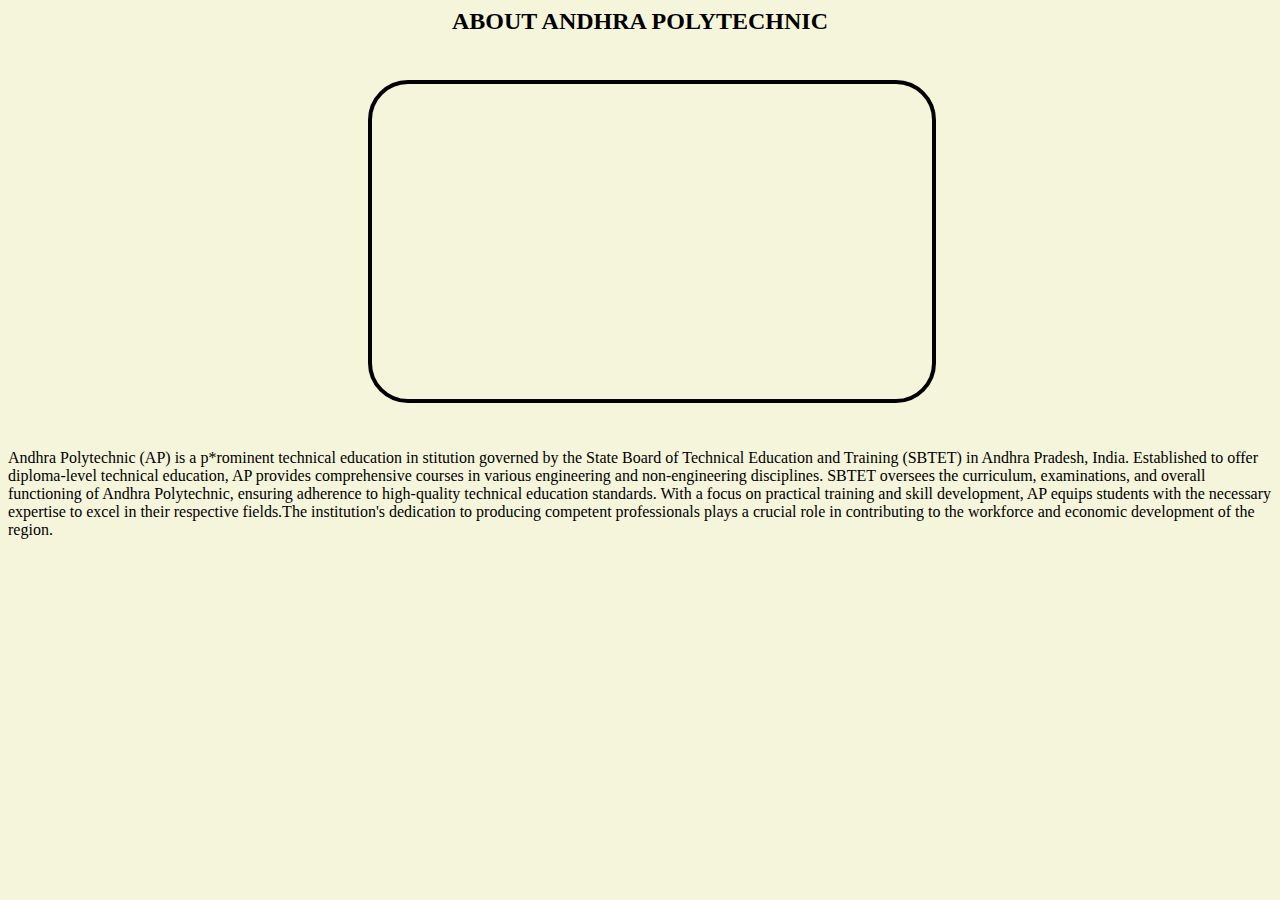
<file: about.html>
<html>
    <head>
        <title>about apt</title>
        <style>
        .yt
            {
              align-content: center;  
              max-resolution: 1080p;
              border: 4px solid black; 
              border-radius: 40px;
              margin-top: 25px; 
              margin-left: 360px;
              margin-bottom: 30px;
            }</style>
        
    </head> 
    <body bgcolor="beige">
        <h2 align="center">ABOUT ANDHRA POLYTECHNIC</h2>
        <iframe class="yt" width="560" height="315" 
        src="https://www.youtube.com/embed/yFaouO1CKfY?si=sn0erqLrqQI5HWud&amp;start=5"
         title="YouTube video player" frameborder="0" allow="accelerometer;
          autoplay; clipboard-write; encrypted-media; gyroscope;
           picture-in-picture; web-share" referrerpolicy="strict-origin-when-cross-origin"
            allowfullscreen></iframe>
        
        <p>Andhra Polytechnic (AP) is a p*rominent technical education in
            stitution governed by the State Board of Technical Education and Training
            (SBTET) in Andhra Pradesh, India. Established to offer diploma-level technical education, 
            AP provides comprehensive courses in various engineering and non-engineering disciplines. 
            SBTET oversees the curriculum, examinations, and overall functioning of Andhra Polytechnic,
            ensuring adherence to high-quality technical education standards. With a focus on practical
            training and skill development, AP equips students with the necessary expertise to excel in
            their respective fields.The institution's dedication to producing competent professionals 
            plays a crucial role in contributing to the workforce and economic development of the region.</p>
    </body>
</html>
</file>
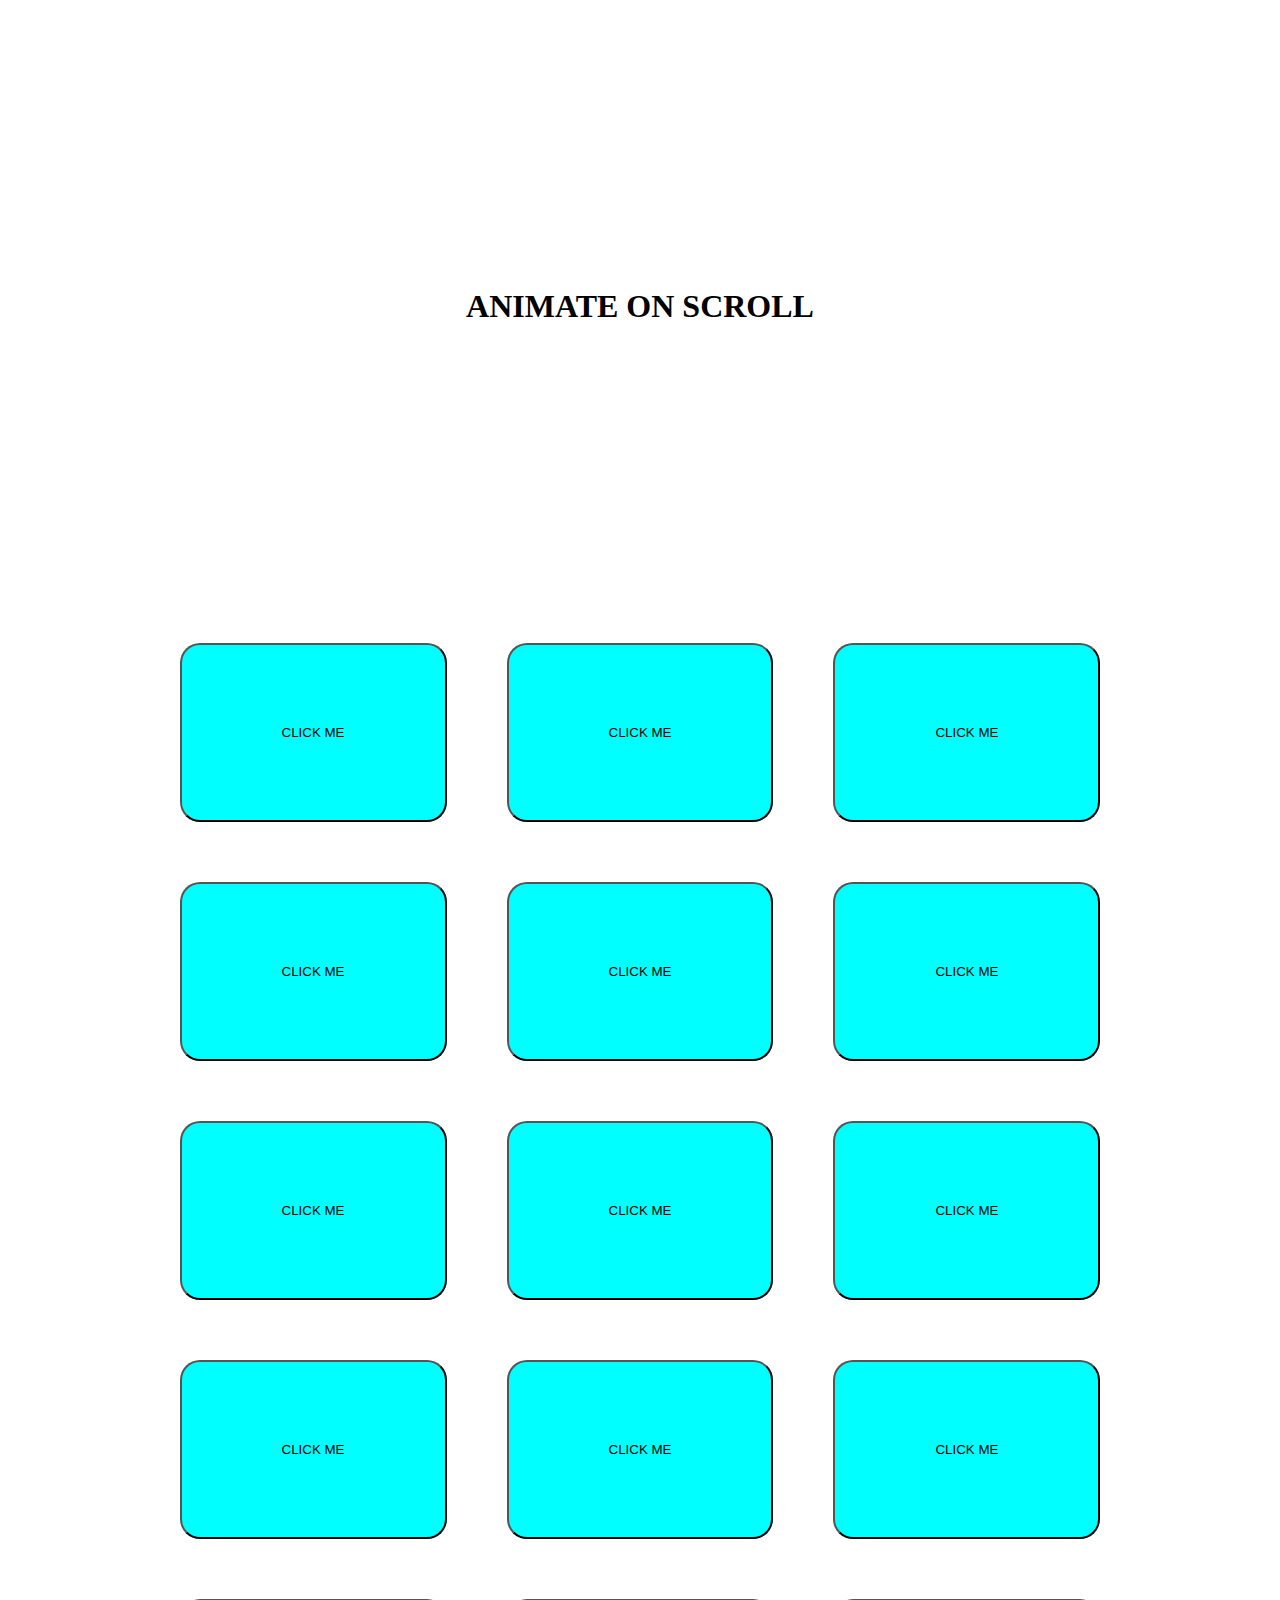
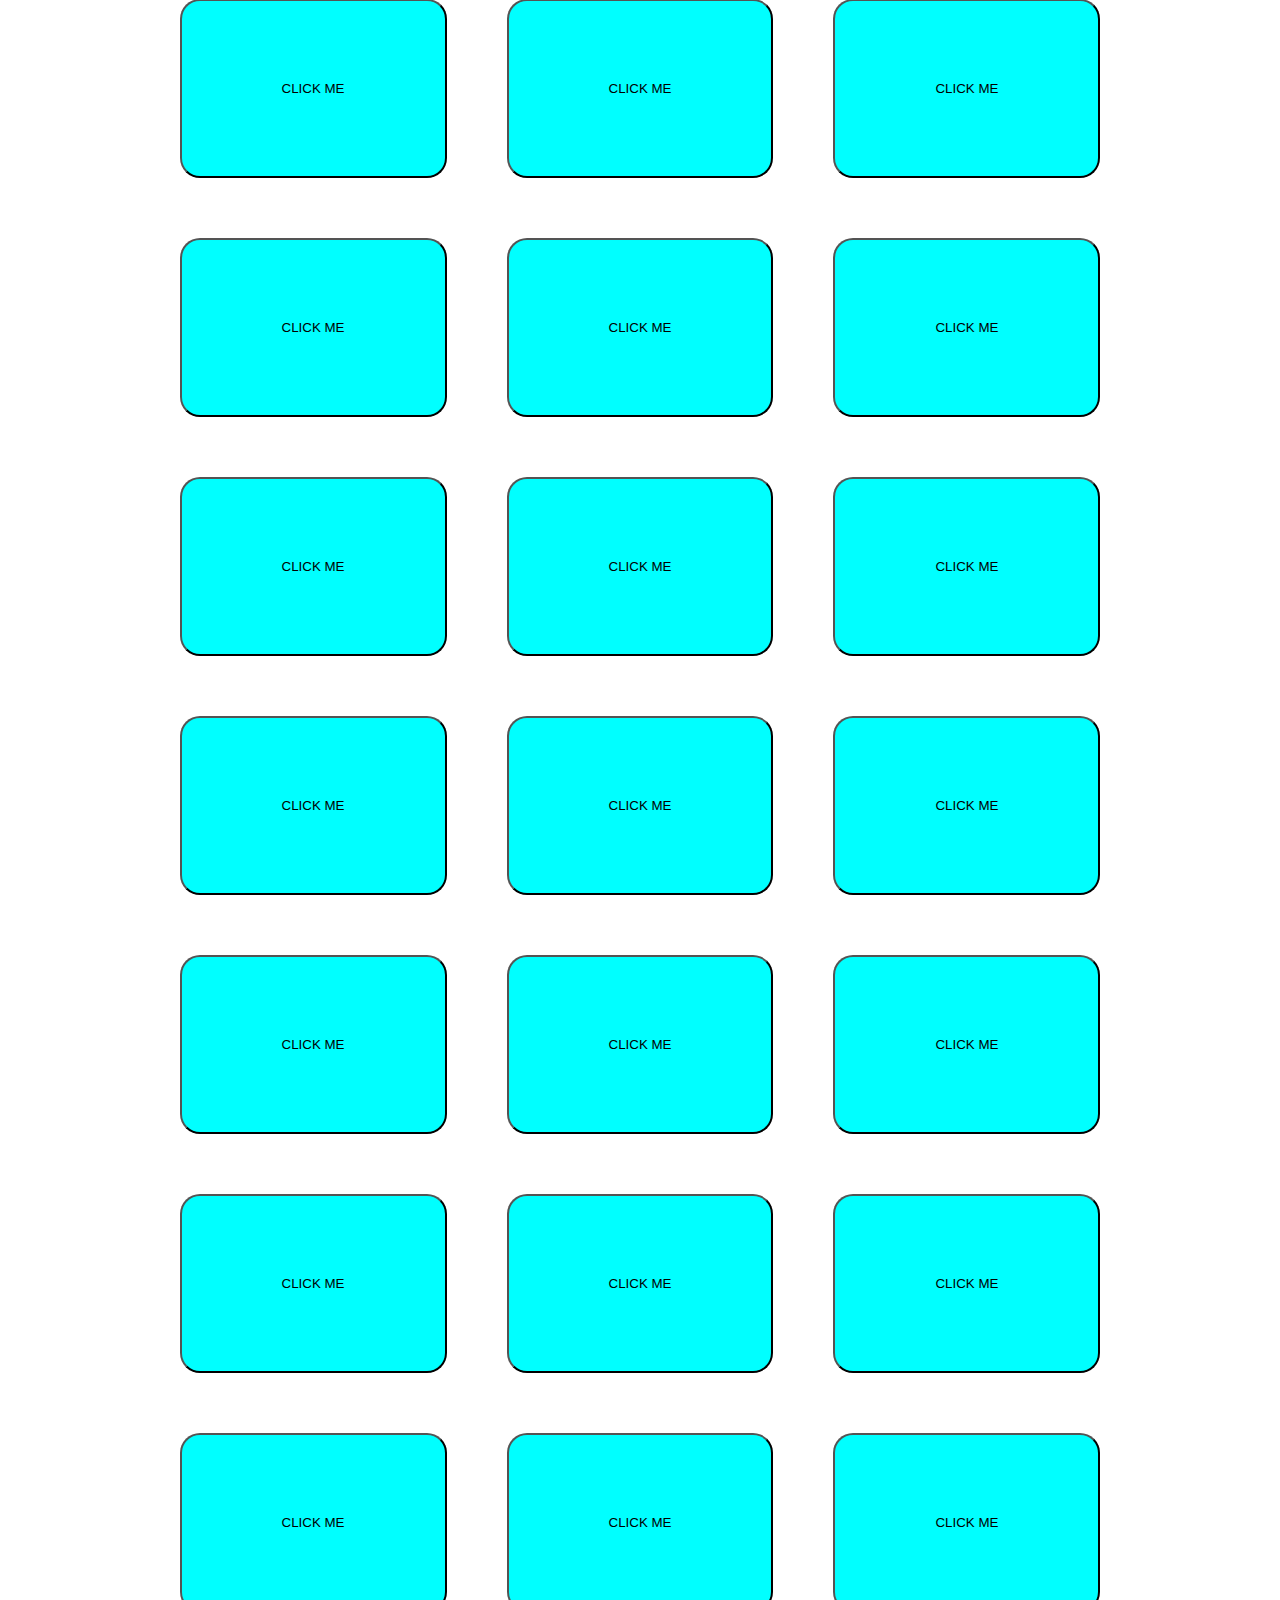
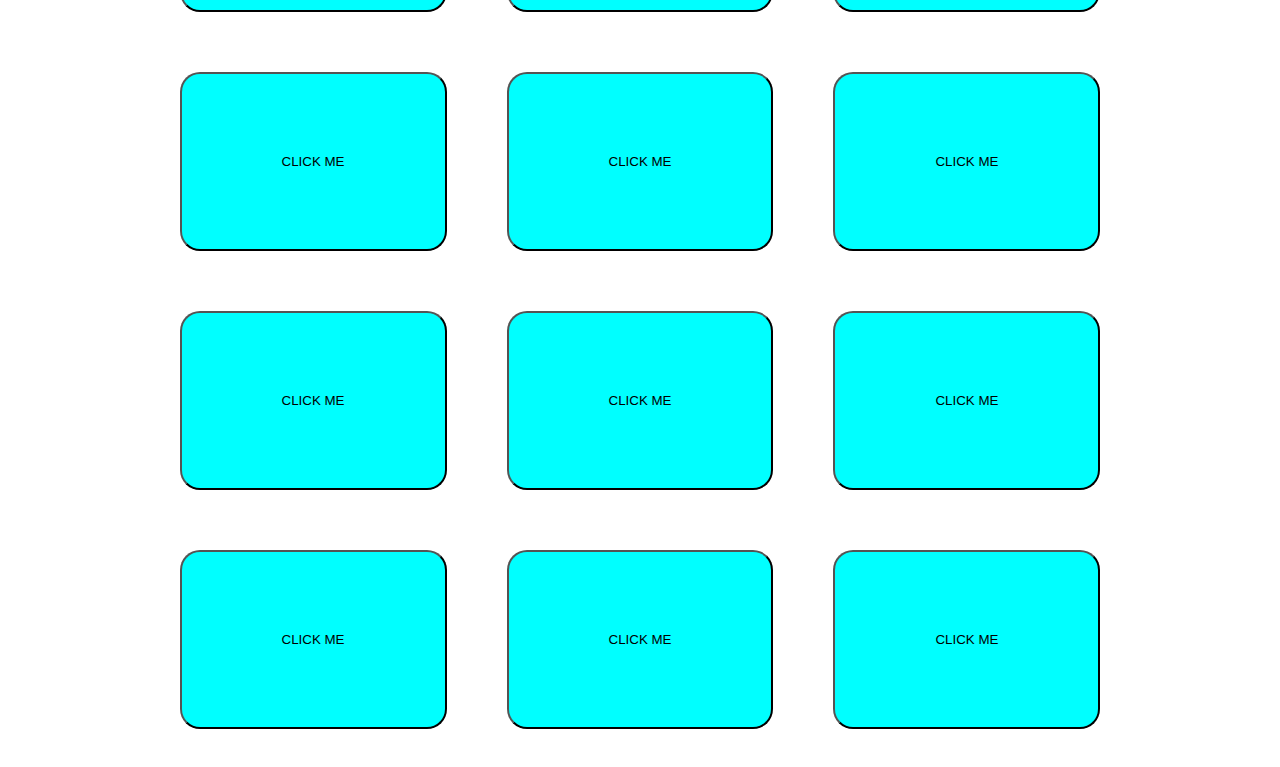
<file: hh.html>
<html>
    <head>
<title> web page </title>
<link rel="stylesheet" href="hr.css">
    </head>
    
    <body>
        <h1> ANIMATE ON SCROLL </h1>
        <div class="view">
        <div class="block" >
            <button class="a "> CLICK ME</button>
            <button class="a "> CLICK ME</button>
            <button class="a "> CLICK ME</button>
        </div>
        <div class="block">
            <button class="a "> CLICK ME</button>
            <button class="a "> CLICK ME</button>
            <button class="a "> CLICK ME</button>
        </div>
        <div class="block">
            <button class="a "> CLICK ME</button>
            <button class="a "> CLICK ME</button>
            <button class="a "> CLICK ME</button>
        </div>
        <div class="block">
            <button class="a "> CLICK ME</button>
            <button class="a "> CLICK ME</button>
            <button class="a "> CLICK ME</button>
        </div>
        <div class="block">
            <button class="a "> CLICK ME</button>
            <button class="a "> CLICK ME</button>
            <button class="a "> CLICK ME</button>
        </div>
        <div class="block"><button class="a "> CLICK ME</button>
            <button class="a "> CLICK ME</button>
            <button class="a "> CLICK ME</button></div>
        <div class="block"><button class="a "> CLICK ME</button>
            <button class="a "> CLICK ME</button>
            <button class="a "> CLICK ME</button></div>
        <div class="block"><button class="a "> CLICK ME</button>
            <button class="a "> CLICK ME</button>
            <button class="a "> CLICK ME</button></div>
        <div class="block"><button class="a "> CLICK ME</button>
            <button class="a "> CLICK ME</button>
            <button class="a "> CLICK ME</button></div>
        <div class="block">
           <button class="a "> CLICK ME</button>
            <button class="a "> CLICK ME</button>
            <button class="a "> CLICK ME</button>
        </div>
        <div class="block">
            <button class="a "> CLICK ME</button>
            <button class="a "> CLICK ME</button>
            <button class="a "> CLICK ME</button>
        </div>
        <div class="block">
            <button class="a "> CLICK ME</button>
            <button class="a "> CLICK ME</button>
            <button class="a "> CLICK ME</button>
        </div>
        <div class="block">
            <button class="a "> CLICK ME</button>
            <button class="a "> CLICK ME</button>
            <button class="a "> CLICK ME</button>
        </div>
        <div class="block">
            <button class="a "> CLICK ME</button>
            <button class="a "> CLICK ME</button>
            <button class="a "> CLICK ME</button>
        </div>
        </div>
    </body>
</html>
</file>
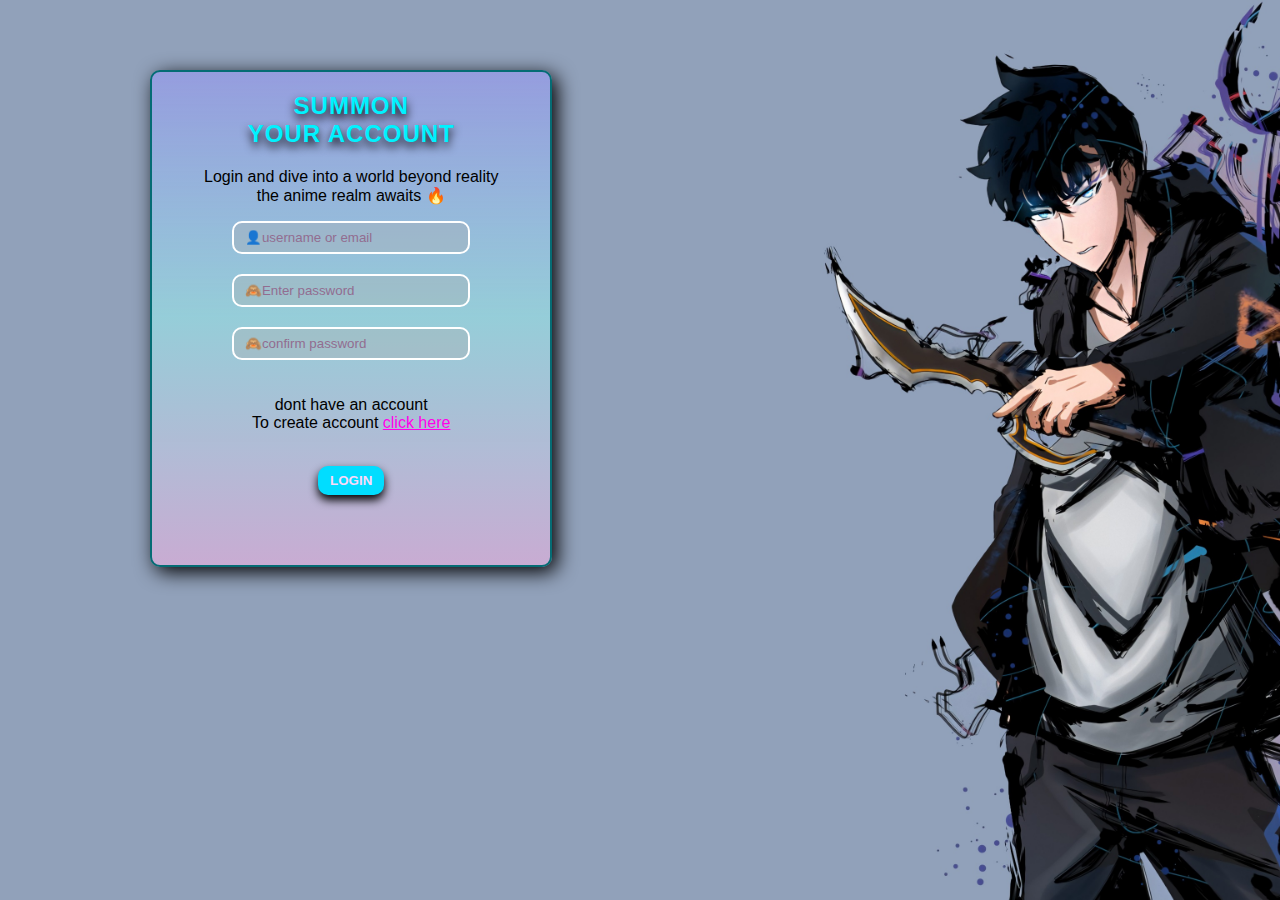
<file: login.html>
<!DOCTYPE html>
<html lang="en">
<head>
    <title>login page</title>
    <link rel="stylesheet" href="login.css">
    <meta name="viewport" content="width=device-width, initial-scale=1">
    <link rel="stylesheet" href="https://cdnjs.cloudflare.com/ajax/libs/font-awesome/6.5.0/css/all.min.css">
</head>
<body>
    <div class="main">
    <div class="frm" align="center">
        <form name="login_form" onsubmit="return submit_form()">
        <legend><h2>SUMMON <br>YOUR ACCOUNT</h2>
            <p>Login and dive into a world beyond reality <br>the anime realm awaits 🔥</p>
            
        </legend>
        
            <input id="user" type="text" placeholder=" 👤username or email"><br>
            <input id="pass" type="password"  placeholder=" 🙈Enter password"><br>
            <input id="cpass" type="password"  placeholder=" 🙈confirm password"><br>
            <p> dont have an account <br>
            To create account <a href="signup.html" class="click">click here</a></p>
            <br>
            <input type="submit" class="n" value="LOGIN" >
        </form>
    </div>
    </div>
   
<script type="text/javascript">
    function submit_form()
    {
        var u =document.getElementById("user").value;
        var p =document.getElementById("pass").value;
        var cp=document.getElementById("cpass").value;
        var letters=/^(?=.*[A-Za-z])(?=.*\d)[A-Za-z\d]+$/;
        var email=/^[^\s@]+@[^\s@]+\.[^\s@]+$/;
        let valid=true;
        if(u==""||p==""||cp=="")
    {
        alert("please enter details correctly");
       valid=false;
    }
     else if (!letters.test(u) && !email.test(u)) {
    errorDiv.innerHTML = "Enter a valid username (letters + numbers) or a valid email address.";
    valid= false;
  }
    else if(p.length > 12)
    {
        alert("password maximum lenght is 12");
       valid=false;
    }
    else if(p.length < 6)
    {
        alert("password minimum lenght is 6");
        valid=false;
    }
    else if(p!==cp) {
        alert("passwords must be equal!");
        valid=false;
    }
    else if (/\s/.test(p)) {
        alert("Password must not contain spaces");
        valid=false;
    }
    // Check for uppercase
    else if (!/[A-Z]/.test(p)) {
        alert("Password must include at least one uppercase letter");
        valid=false;
    }
    // Check for lowercase
    else if (!/[a-z]/.test(p)) {
         alert("Password must include at least one lowercase letter");
         valid=false;
    }
    // Check for number
    else if (!/[0-9]/.test(p)) {
        alert("Password must include at least one number");
        valid=false;
    }
    // Check for special character
    else if (!/[!@#$%^&*(),.?":{}|<>]/.test(p)) {
        alert("Password must include at least one special character");
        valid=false;
    }
    
    if(valid)
    {
        alert("login successfully.... redirecting to main page..");
         setTimeout(() => {
      window.location="index.html";
    }, 500);
  }

  return false; 
    }
</script>
 </body>
 </html>
</file>
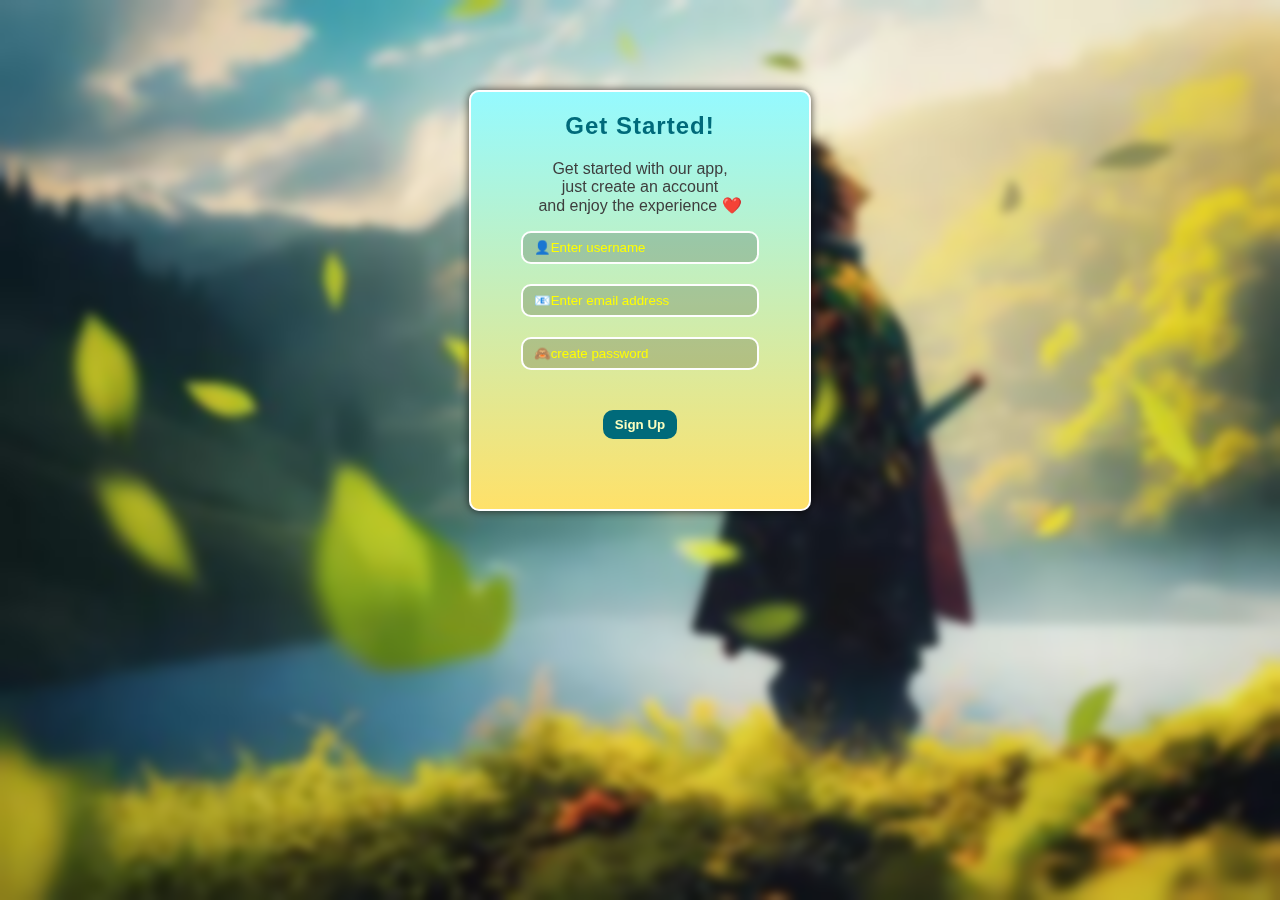
<file: signup.html>
<!DOCTYPE html>
<html lang="en">
<head>
    <title>sign up page</title>
    <link rel="stylesheet" href="signup.css">
    <meta name="viewport" content="width=device-width, initial-scale=1">
    <link rel="stylesheet" href="https://cdnjs.cloudflare.com/ajax/libs/font-awesome/6.5.0/css/all.min.css">
</head>
<body>
    <div class="main">
    <div class="frm" align="center">
        <form name="login_form" onsubmit="return submit_form()">
        <legend><h2>Get Started!</h2>
            <p>Get started with our app,<br>just create an account <br>and enjoy the experience ❤️</p>
        </legend>
        
            <input id="user" type="text" placeholder=" 👤Enter username"><br>
            <input id="email" type="email" placeholder=" 📧Enter email address"><br>
            <input id="pass" type="password"  placeholder=" 🙈create password"><br>
            <input type="submit" class="n" value="Sign Up" >
            
        </form>
    </div>
    </div>
<script type="text/javascript">
    function submit_form()
    {
        var u =document.getElementById("user").value.trim();
        var p =document.getElementById("pass").value;
        var mail=document.getElementById("email").value.trim();
        var letters=/^(?=.*[A-Za-z])(?=.*\d)[A-Za-z\d]+$/;
        var email=/^[^\s@]+@[^\s@]+\.[^\s@]+$/;
        let valid=true;
        if(u==""||p==""||mail=="")
    {
        alert("please enter details correctly");
       valid=false;
    }
    else if(!letters.test(u))
    {
        alert("username must include both characters and numbers");
       valid=false;
    }
    else if(!email.test(mail))
    {
        alert("enter valid email address");
        valid=false;
    }
    else if(p.length > 12)
    {
        alert("password maximum lenght is 12");
       valid=false;
    }
    else if(p.length < 6)
    {
        alert("password minimum lenght is 6");
        valid=false;
    }
    else if (/\s/.test(p)) {
        alert("Password must not contain spaces");
        valid=false;
    }
    // Check for uppercase
    else if (!/[A-Z]/.test(p)) {
        alert("Password must include at least one uppercase letter");
        valid=false;
    }
    // Check for lowercase
    else if (!/[a-z]/.test(p)) {
         alert("Password must include at least one lowercase letter");
         valid=false;
    }
    // Check for number
    else if (!/[0-9]/.test(p)) {
        alert("Password must include at least one number");
        valid=false;
    }
    // Check for special character
    else if (!/[!@#$%^&*(),.?":{}|<>]/.test(p)) {
        alert("Password must include at least one special character");
        valid=false;
    }

    if(valid)
    {
        alert("account created successfully.... redirecting to main page..");
         setTimeout(() => {
      window.location="login.html";
    }, 500);
  }

  return false; 
    }
</script>
 </body>
 </html>
</file>
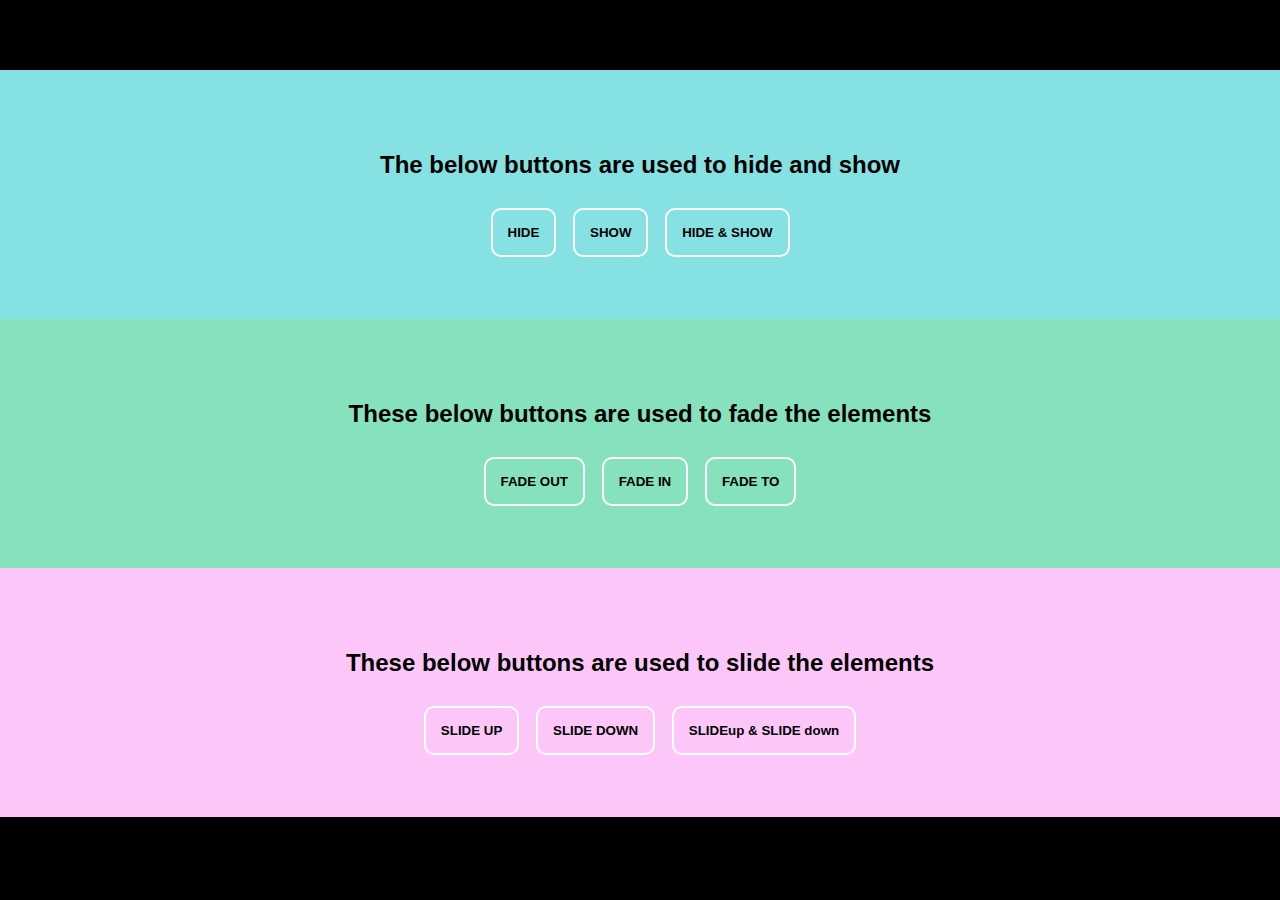
<file: nagala/basic jquery.html>
<html>
    <head>
        <title>basic jquery webpage</title>
        <script src="https://ajax.googleapis.com/ajax/libs/jquery/3.7.1/jquery.min.js"></script>
        <style>
            body{
                margin: 0;
                margin-top: 70px;
                padding: 0;
                background-color: black;
            }
            .a{
                background-color: rgb(134, 226, 226);
                height: 30%;
                align-content: center;
                font-size:x-large;
                font-family: arial;
                font-weight: bold;
            }
            .b{
                background-color: rgb(134, 226, 188);
                height: 30%;
                align-content: center;
                font-size:x-large;
                font-family: arial;
                font-weight: bold;
            }
            .c{
                background-color: rgb(252, 199, 248);
                height: 30%;
                align-content: center;
                font-size:x-large;
                font-family: arial;
                font-weight: bold;
            }
            button{
                padding: 15px;
                background-color: transparent;
                border: 2px solid white;
                border-radius: 10px;
                margin: 5px;
                font-weight: bold;

            }
        </style>
    </head>
    <body>
        
        <div  class="a" align="center">
        <p class="d">The below buttons are used to hide and show</p>
        <button id="hide">HIDE</button>
        <button id="show">SHOW</button>
        <button id="toggle">HIDE & SHOW </button>
    </div>
    <div class="b" align="center">
        <p class="e"> These below buttons are used to fade the elements</p>
        <button id="fadeout">FADE OUT</button>
        <button id="fadein">FADE IN</button>
        <button id="fadeto">FADE TO</button>
    </div>
    <div class="c" align="center">
        <p class="f"> These below buttons are used to slide the elements</p>
        <button id="slideup">SLIDE UP</button>
        <button id="slidedown"> SLIDE DOWN</button>
        <button id="slidetoggle"> SLIDEup & SLIDE down </button>
    </div>
        <script>
            $(function(){
                //display effects
                $("#hide").click(function(){
                    $(".d").hide(500);
                });
                $("#show").click(function(){
                    $(".d").show(500);
                });
                $("#toggle").click(function(){
                    $(".d").toggle(500);
                });
                //fade effects
                $("#fadein").click(function(){
                  $(".e").fadeIn(500);  
                });
                $("#fadeout").click(function(){
                  $(".e").fadeOut(500);  
                });
                $("#fadeto").click(function(){
                  $(".e").fadeTo(500,0.5);  
                });
                //slide effects
                $("#slideup").click(function(){
                  $(".f").slideUp(500);  
                });
                $("#slidedown").click(function(){
                  $(".f").slideDown(500);  
                });
                $("#slidetoggle").click(function(){
                  $(".f").slideToggle(500);  
                });
            });
        </script>
    </body>
</html>
</file>
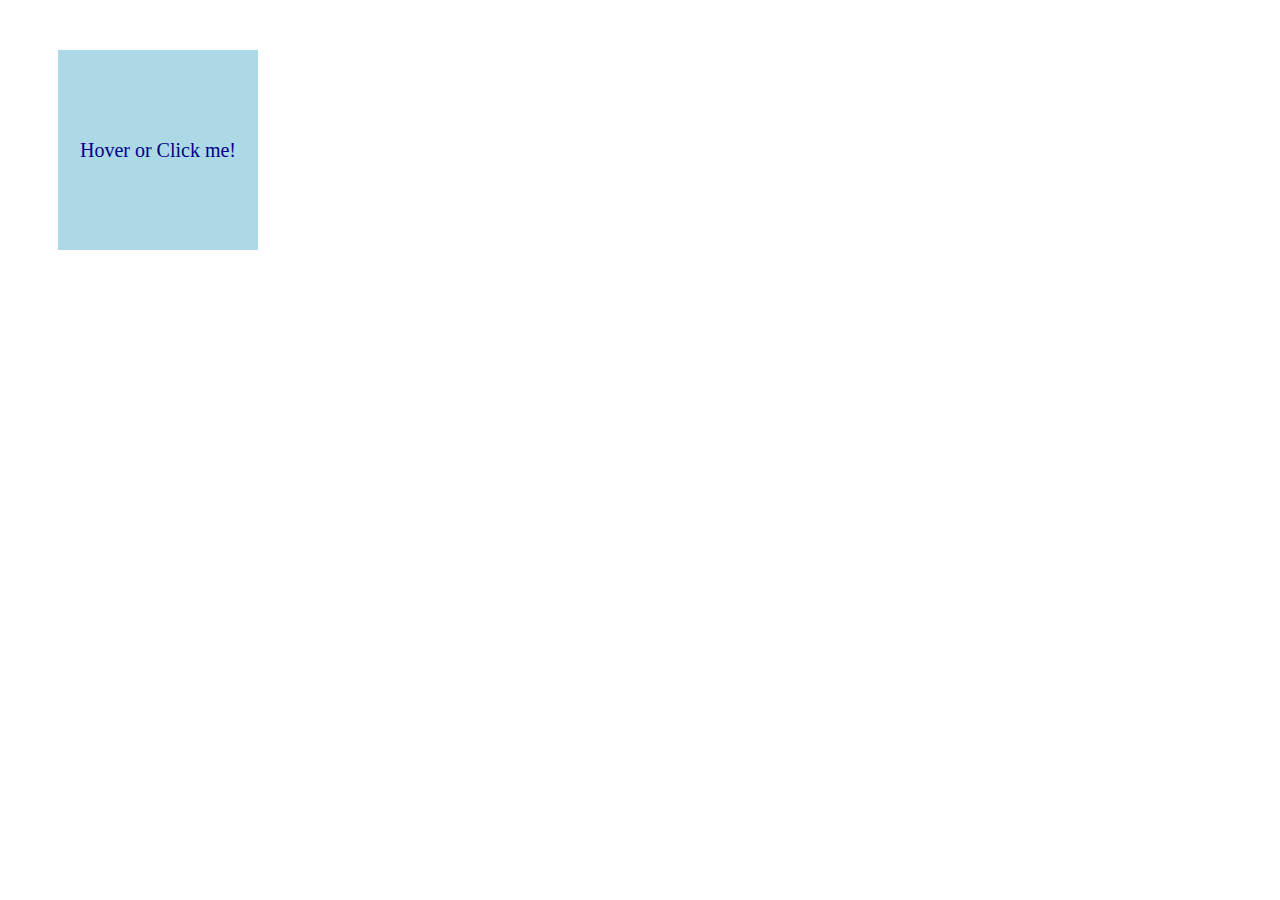
<file: nagala/mouse events.html>
<!DOCTYPE html>
<html lang="en">
<head>
    <title>jQuery Mouse Events</title>
    <script src="https://code.jquery.com/jquery-3.6.0.min.js"></script>
    <style>
        #box {
            width: 200px;
            height: 200px;
            background-color: lightblue;
            margin: 50px;
            text-align: center;
            line-height: 200px;
            font-size: 20px;
            color: darkblue;
        }
        #status {
            font-size: 18px;
            margin-top: 20px;
        }
    </style>
</head>
<body>

<div id="box">Hover or Click me!</div>
<div id="status"></div>

<script>
    $(document).ready(function(){
        $("#box").mouseenter(function(){
            $("#status").text("Mouse entered the box!");
        });
        $("#box").mouseleave(function(){
            $("#status").text("Mouse left the box!");
        });
        $("#box").mousemove(function(event){
            $("#status").text("mouse moving in the box");
        });
        $("#box").click(function(){
            $("#status").text("Box clicked!");
        });
        $("#box").dblclick(function(){
            $("#status").text("Box double-clicked!");
        });
    });
</script>

</body>
</html>
</file>
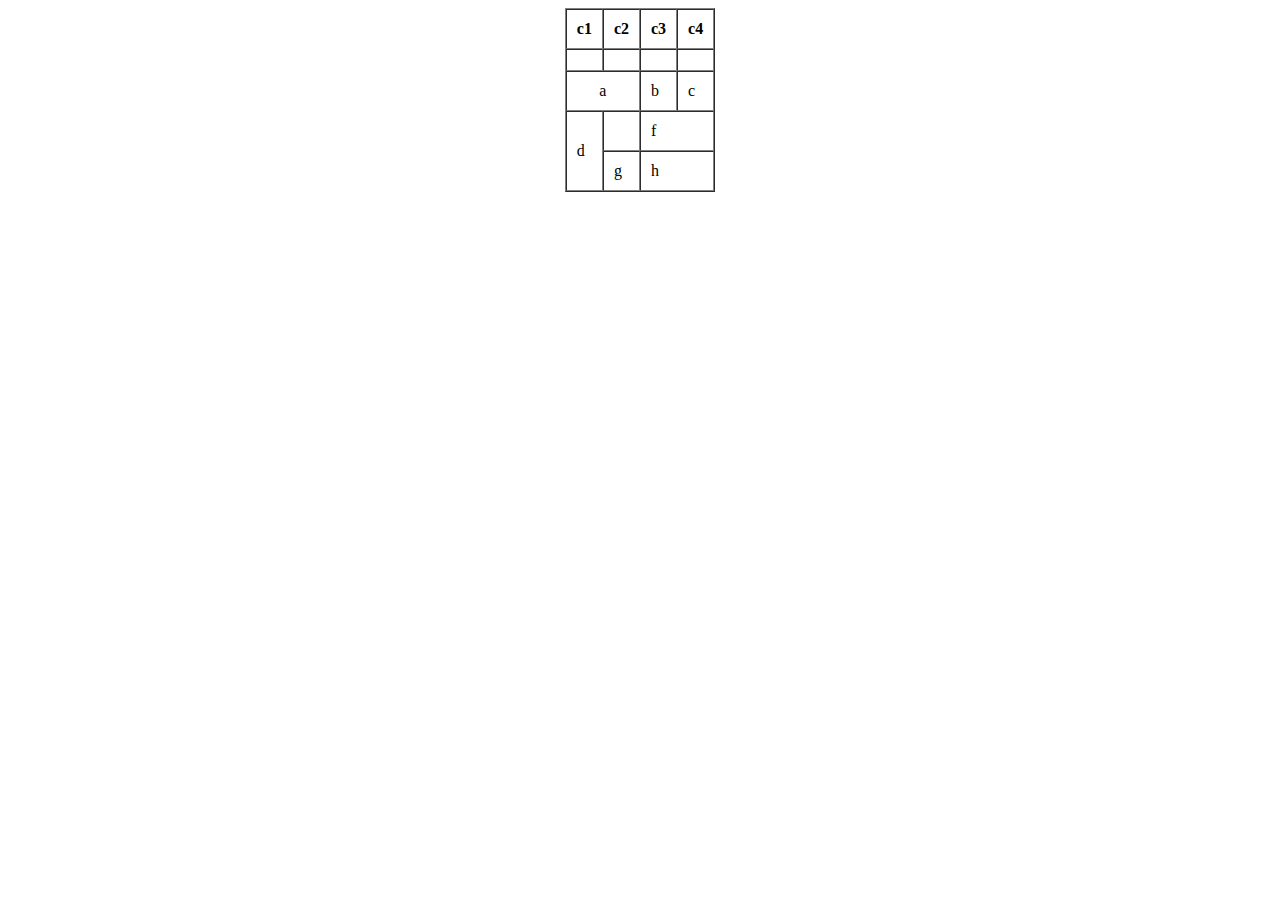
<file: nagala/nn.html>
<html>
    <head>
        <title> tabe </title>
    </head>
    <body>
        <table border="1" cellspacing="0" align="center" cellpadding="10px" >
            <tr>
                <th>c1</th>
                <th>c2</th>
                <th>c3</th>
                <th>c4</th>
            </tr>
            <tr>
                <td ></td>
                <td></td>
                <td></td>
                <td></td>
            </tr>
            <tr>
                <td colspan="2" align="center">a</td>
                <td>b</td>
                <td>c</td>
            </tr>
            <tr>
                <td rowspan="2"> d </td>
                <td></td>
                <td colspan="2">f</td>
            </tr>
            <td>g</td>
            <td colspan="2">h</td>
        </table>
    </body>
</html>
</file>
<file: hr.css>
h1{
justify-content: center;
align-items: center;
display:flex;
margin-bottom: 3in;
margin-top: 3in;
}
button{

    padding: 80px 100px;
    align-items: center;
    justify-content: center;
    display: flex3;
    text-decoration: none;
    background-color: aqua;
    margin: 30px;
    
}

@keyframes appear{
    from{
        opacity: 0;
        scale: 0.5;
    }
    to{
        opacity: 1;
        scale: 1;
    }
} 

.block{
    justify-content: center;
    align-items: center;
    display:flex;

    animation:appear  linear ;
    animation-timeline: view();
    animation-range:entry 0% cover 40%;
  
}
.a{
    border-radius:20px ;
}
</file>
<file: login.css>
body{
    background-image: url(components/solo-leveling1.jpg);
    background-repeat: no-repeat;
    background-size:cover;
    height: 100vh;
    margin: 0px;
    padding: 0px;
    
}
.main{
    
    display: flex;
    align-content: center;
    justify-content:flex-start;
    margin-left: 150px;
}
.frm{
    
    box-shadow: 5px 5px 20px;
     border: 2px solid rgb(5, 108, 116);
    width:max-content;
    margin-top: 70px;
    padding: 0px 50px 50px 50px;
    border-radius: 10px;
    z-index: 1;
    overflow: hidden;
     position: relative;
    transition: 0.5s;
    background-image: linear-gradient(to top, #d9afd9c6 0%, #97dae1c7 50%,rgba(153, 153, 255, 0.521) 100%);
    animation: float 3s ease-in-out infinite;
}
@keyframes float {
  0%   { transform: translateY(0px); }
  50%  { transform: translateY(-10px); }
  100% { transform: translateY(0px); }
}
  
 


input{
    
    border-radius: 10px;
    border: 2px solid rgb(255, 255, 255);
    
    background-color: rgba(173, 172, 172, 0.32);
    margin-bottom: 20px;
    padding: 7px;
    padding-right: 50px;
    cursor: pointer;
    transition: 1s;
}
input:focus{
    outline: none;
}
input:hover{
    border: 2px solid rgb(0, 134, 160);
    color: rgb(7, 7, 7);
    transition: 0.3s ease;
    background-color:transparent;
}
.n{
    
border-radius: 10px;
text-decoration: none;
padding: 5px 10px;
border: 2px solid rgb(1, 221, 255);
color:rgb(251, 217, 249);
font-weight: bold;
font-family: arial;
background-color: rgb(1, 221, 255);
box-shadow: 0 5px 10px black;

}
h2{
    color:rgb(0, 242, 255);
    font-family: arial;
    letter-spacing: 1px;
    text-shadow: 0 5px 10px rgb(2, 2, 2);
}
.n:hover{
    color:white;
    
    box-shadow: 0 0 20px rgb(1, 221, 255);
    border-color: rgb(1, 221, 255);
}
p{
    color: rgb(0, 0, 0);
    align-items: center;
    font-family:arial ;
    font-size: big;
}
.click{
    color: rgb(255, 0, 234);
    
}
.click:hover{
    color: rgb(253, 147, 81);
}
::placeholder{
    color: rgb(146, 109, 144);
}
</file>
<file: signup.css>
body{
    background-image: url(components/hashira.jpeg);
    background-repeat: no-repeat;
    background-size:cover;
    backdrop-filter: blur(5px);
    height: 100vh;
    margin: 0px;
    padding: 0px;
}
.main{
    display: flex;
    align-content: center;
    justify-content: center;
}
@keyframes float {
  0%   { transform: translateY(0px); }
  50%  { transform: translateY(-10px); }
  100% { transform: translateY(0px); }
}
.frm{
    animation: float 3s ease-in-out infinite;
     border: 2px solid rgb(254, 254, 254);
    width:max-content;
    margin-top: 90px;
    padding: 0px 50px 50px 50px;
    background-image: linear-gradient(to top, #ffe169 0%, #95faff 100%);
    border-radius: 10px;
    box-shadow:0 0 9px rgba(0, 0, 0, 0.715);
    transition: 0.5s;

}
input{
    border-radius: 10px;
    border: 2px solid rgb(254, 254, 254);
    background-color: rgba(0, 0, 0, 0.171);
    margin-bottom: 20px;
    padding: 7px;
    padding-right: 50px;
    cursor: pointer;
    transition: 1s;
}
input:focus{
    outline: none;
}
input:hover{
    border: 2px solid rgb(5, 78, 93);
    color: rgb(7, 7, 7);
    transition: 0.3s ease;
}
.n{
border-radius: 10px;
text-decoration: none;
padding: 5px 10px;
border: 2px solid rgb(0, 106, 122);
color:rgb(250, 254, 191);
font-weight: bold;
font-family: arial;
background-color: rgb(0, 106, 122);
margin-top: 20px;
}
h2{
    color:rgb(0, 106, 122);
    font-family: arial;
    letter-spacing: 1px; 
}
.n:hover{
    color:white;
    box-shadow: 0 0 20px rgb(0, 106, 122);
    border-color: rgb(0, 106, 122);
}
p{
    color: rgb(62, 62, 62);
    align-items: center;
    font-family:arial ;
    font-size: big;
}
.click{
    color: red;
    
}
.click:hover{
    color: rgb(243, 109, 109);
}
::placeholder{
    color: yellow;
}
</file>
